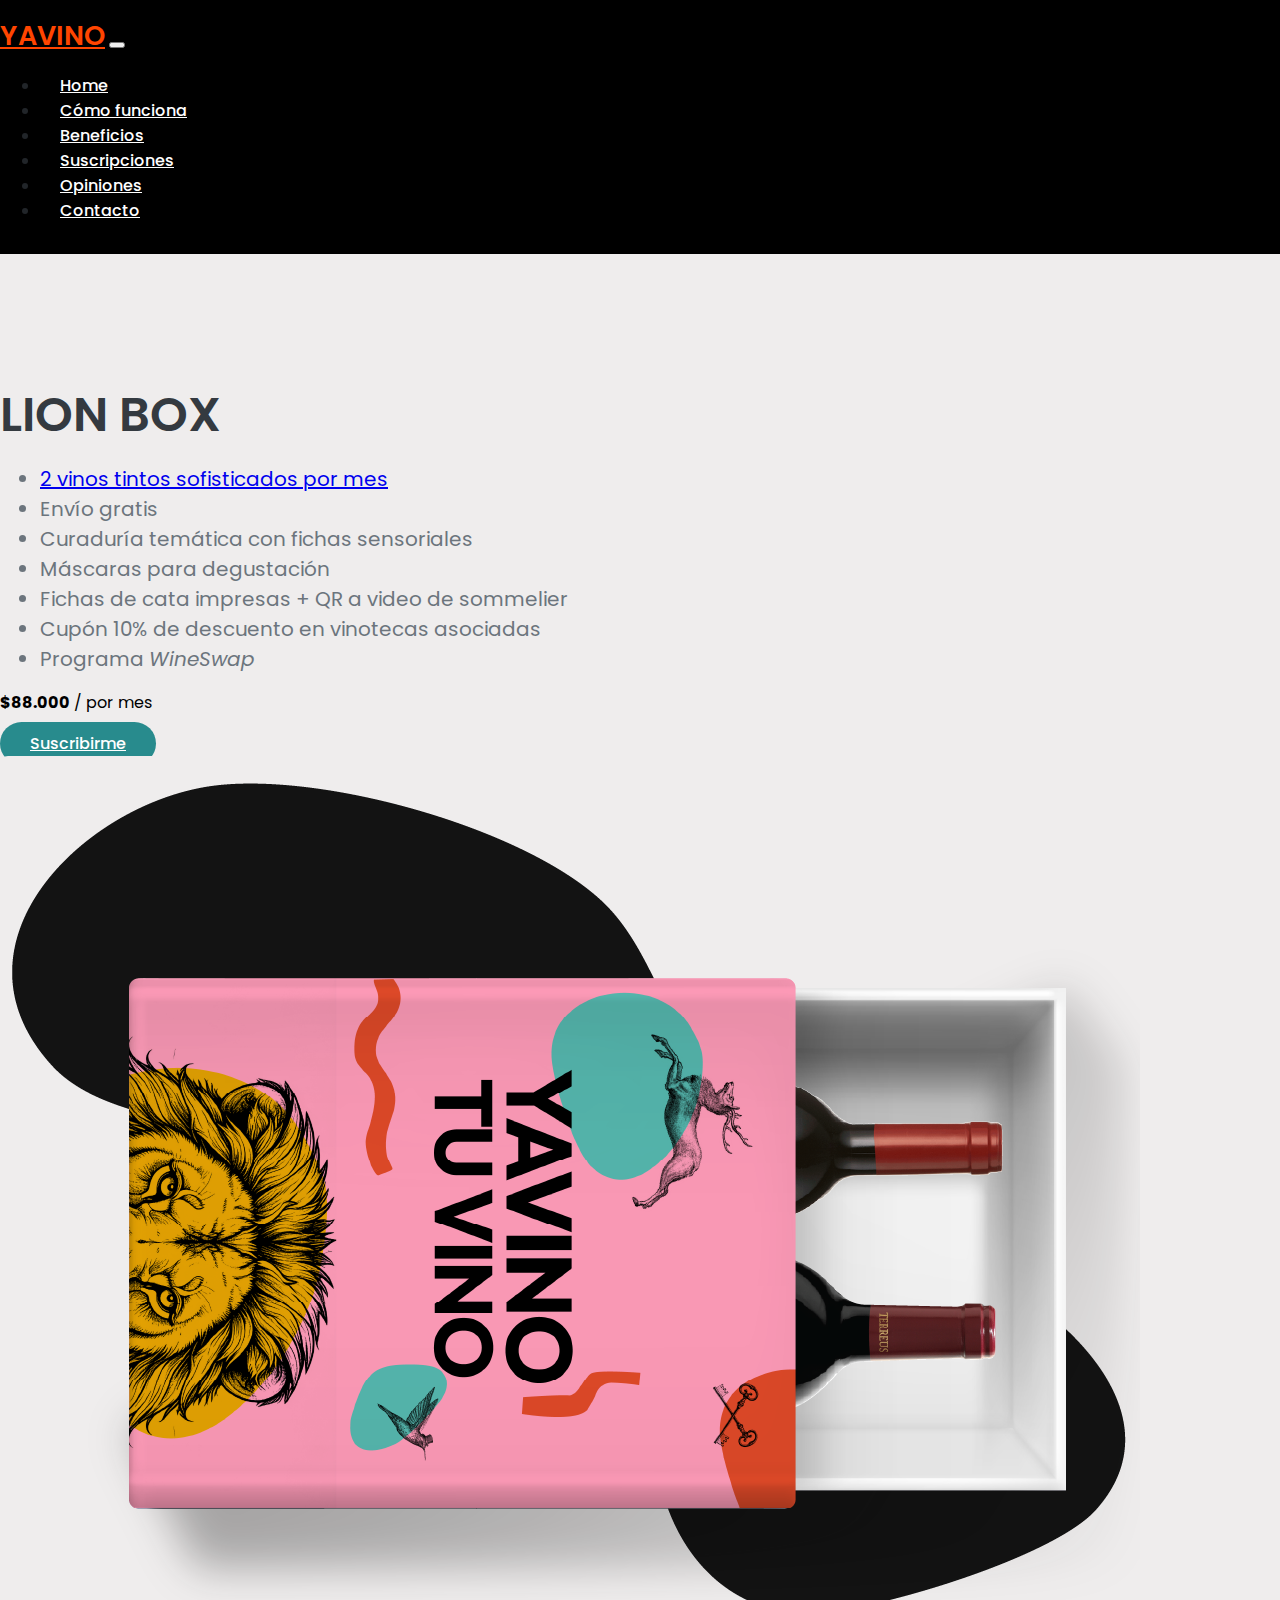
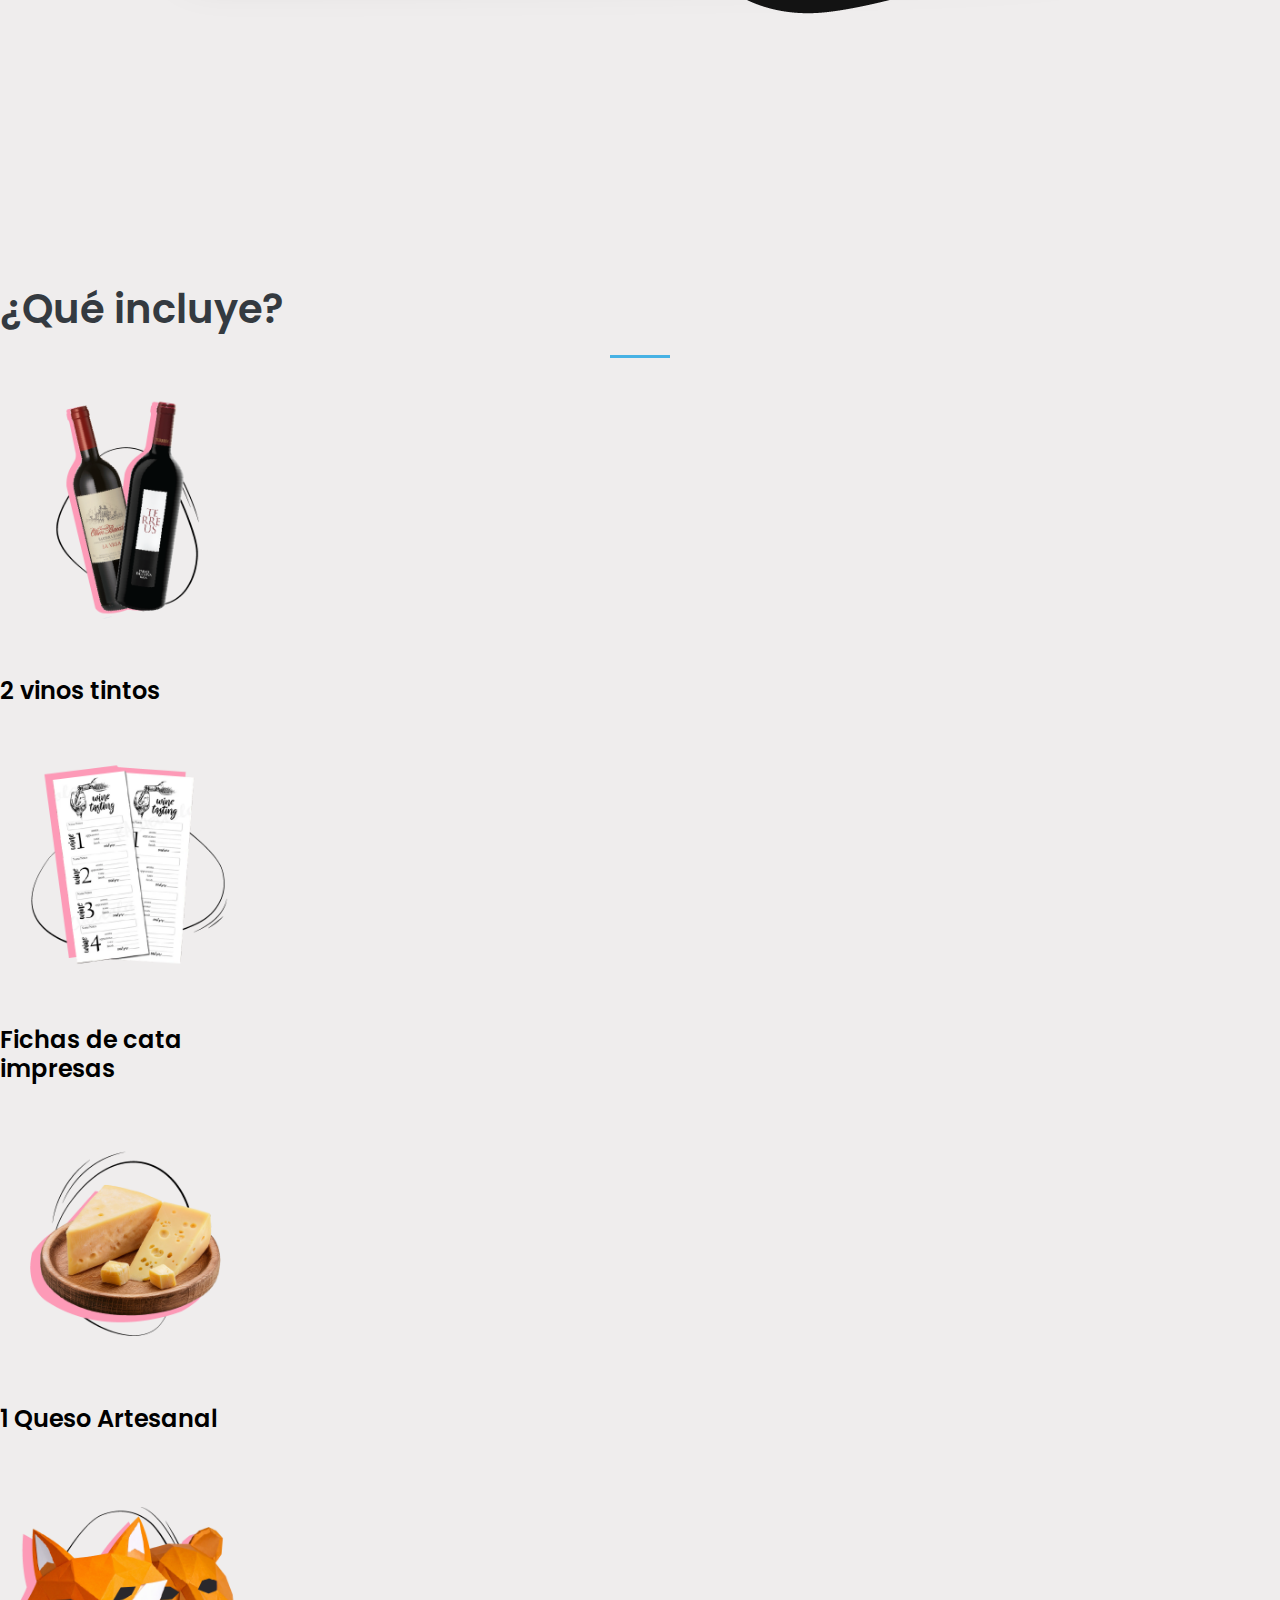
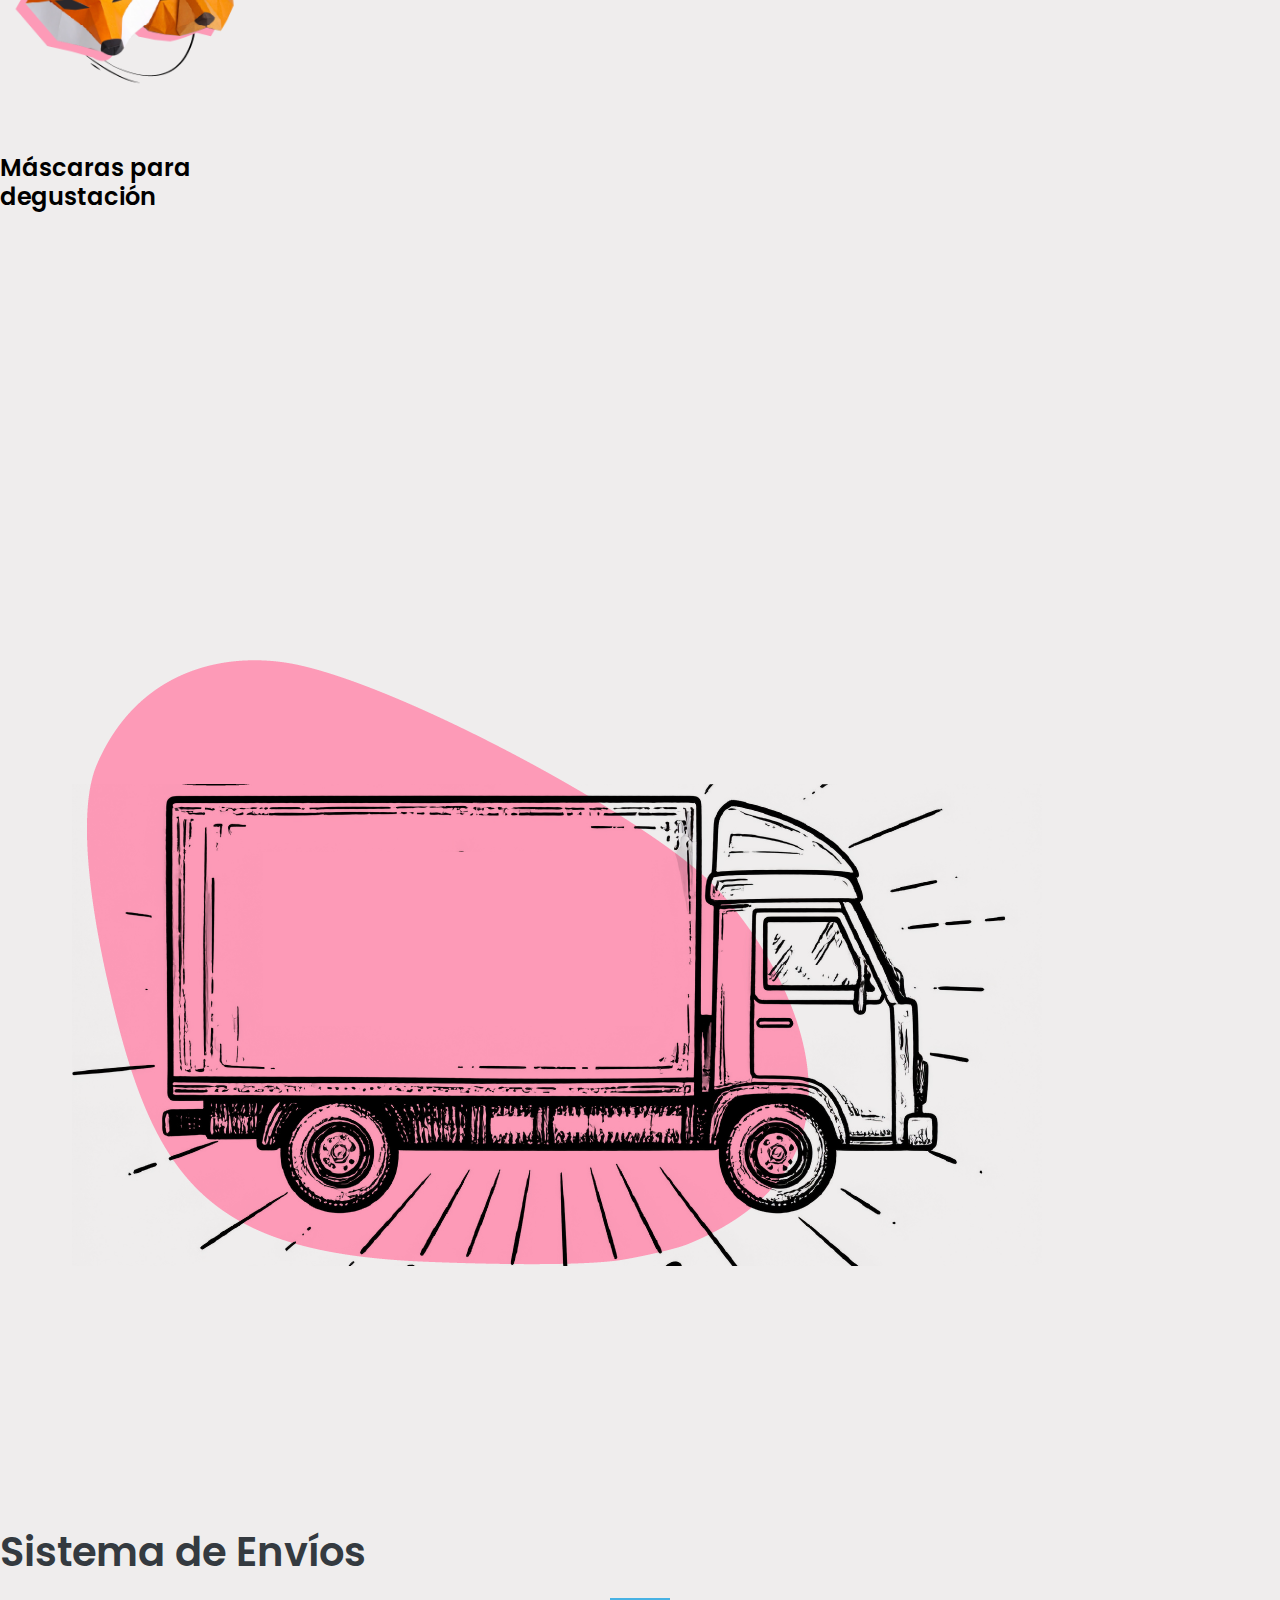
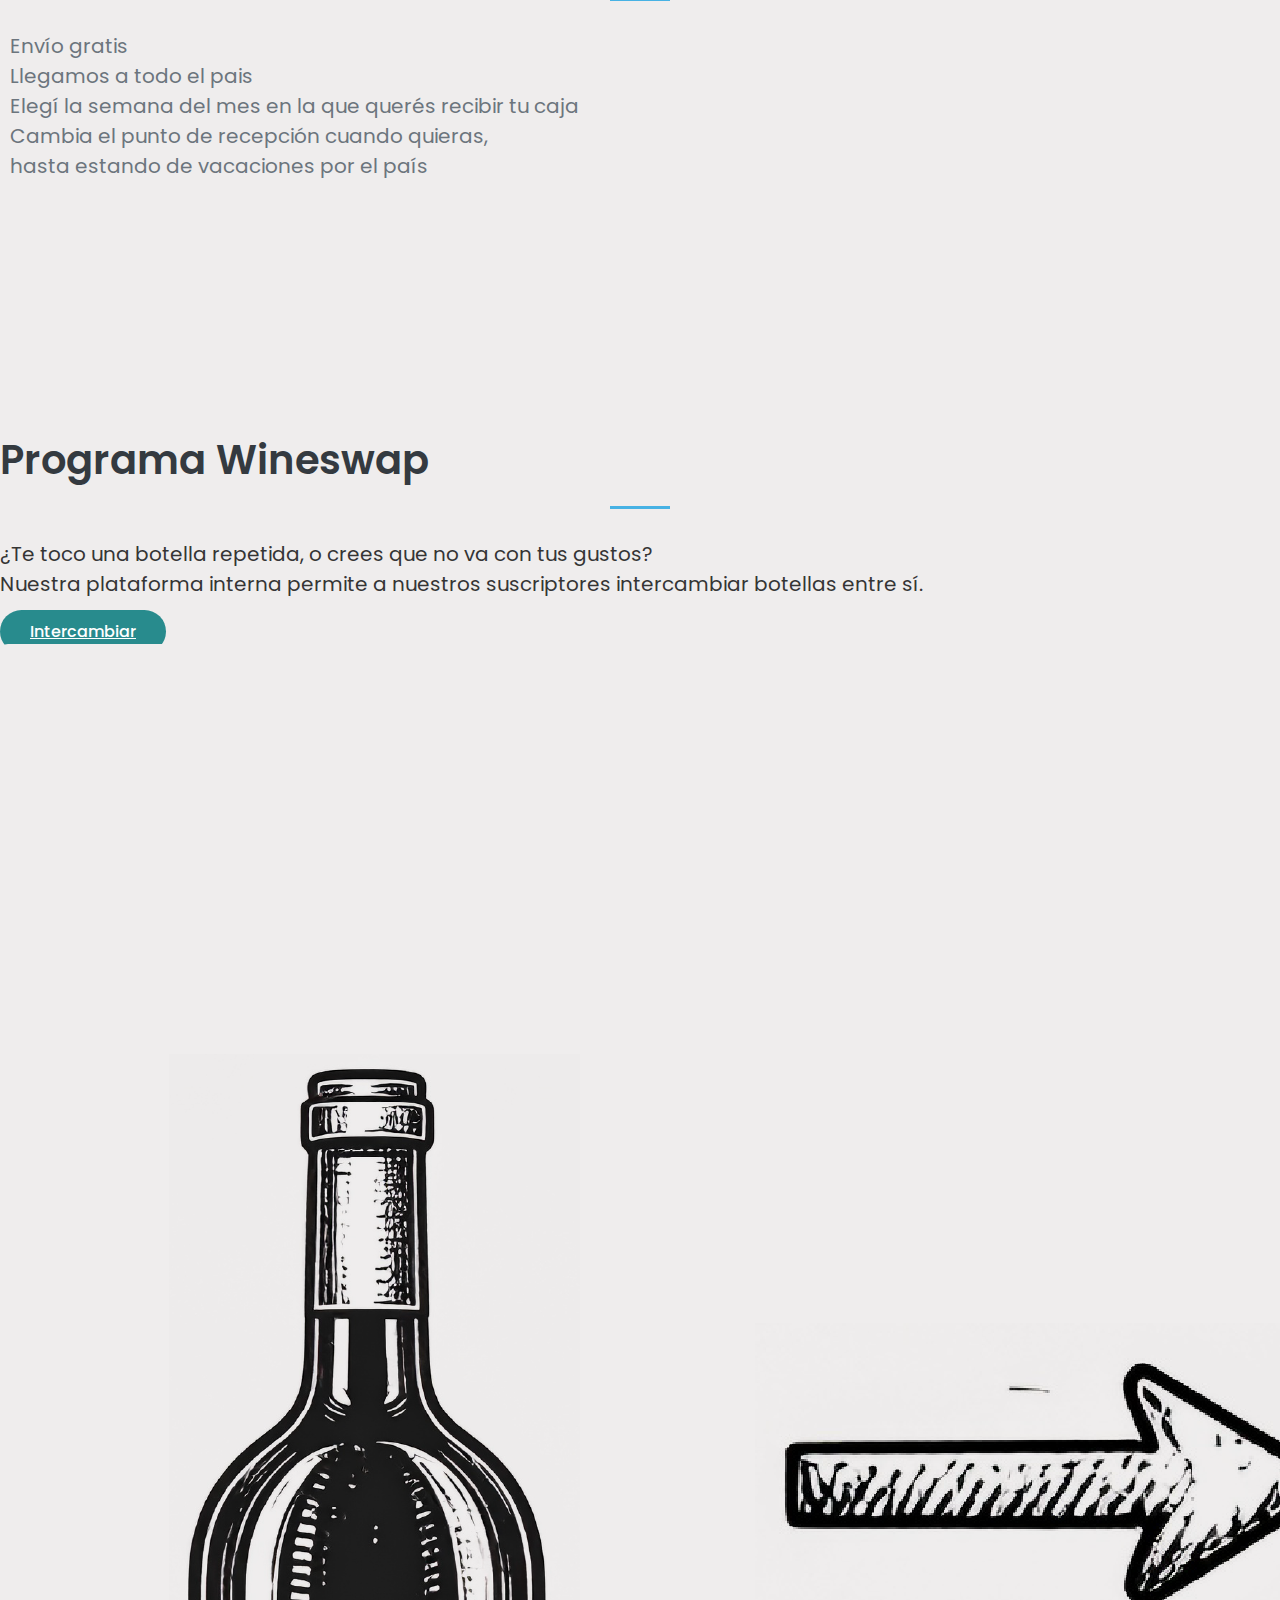
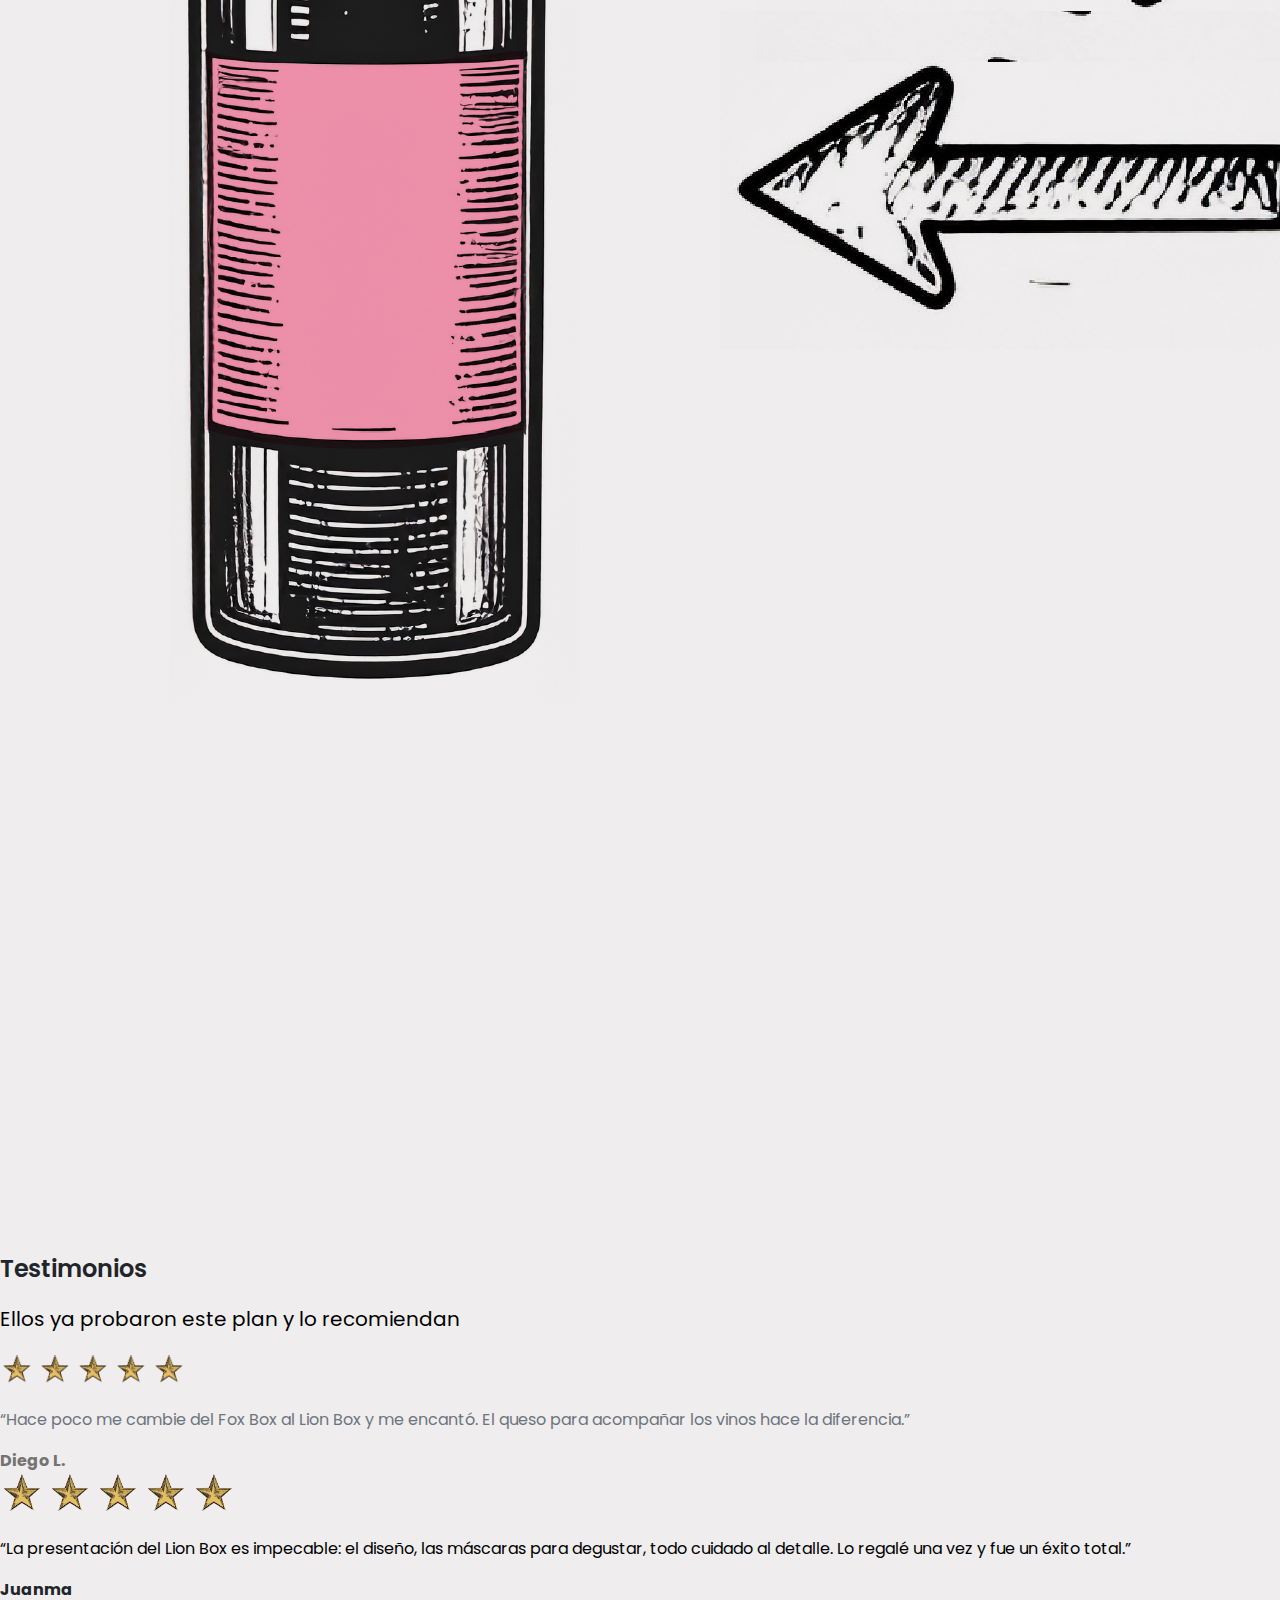
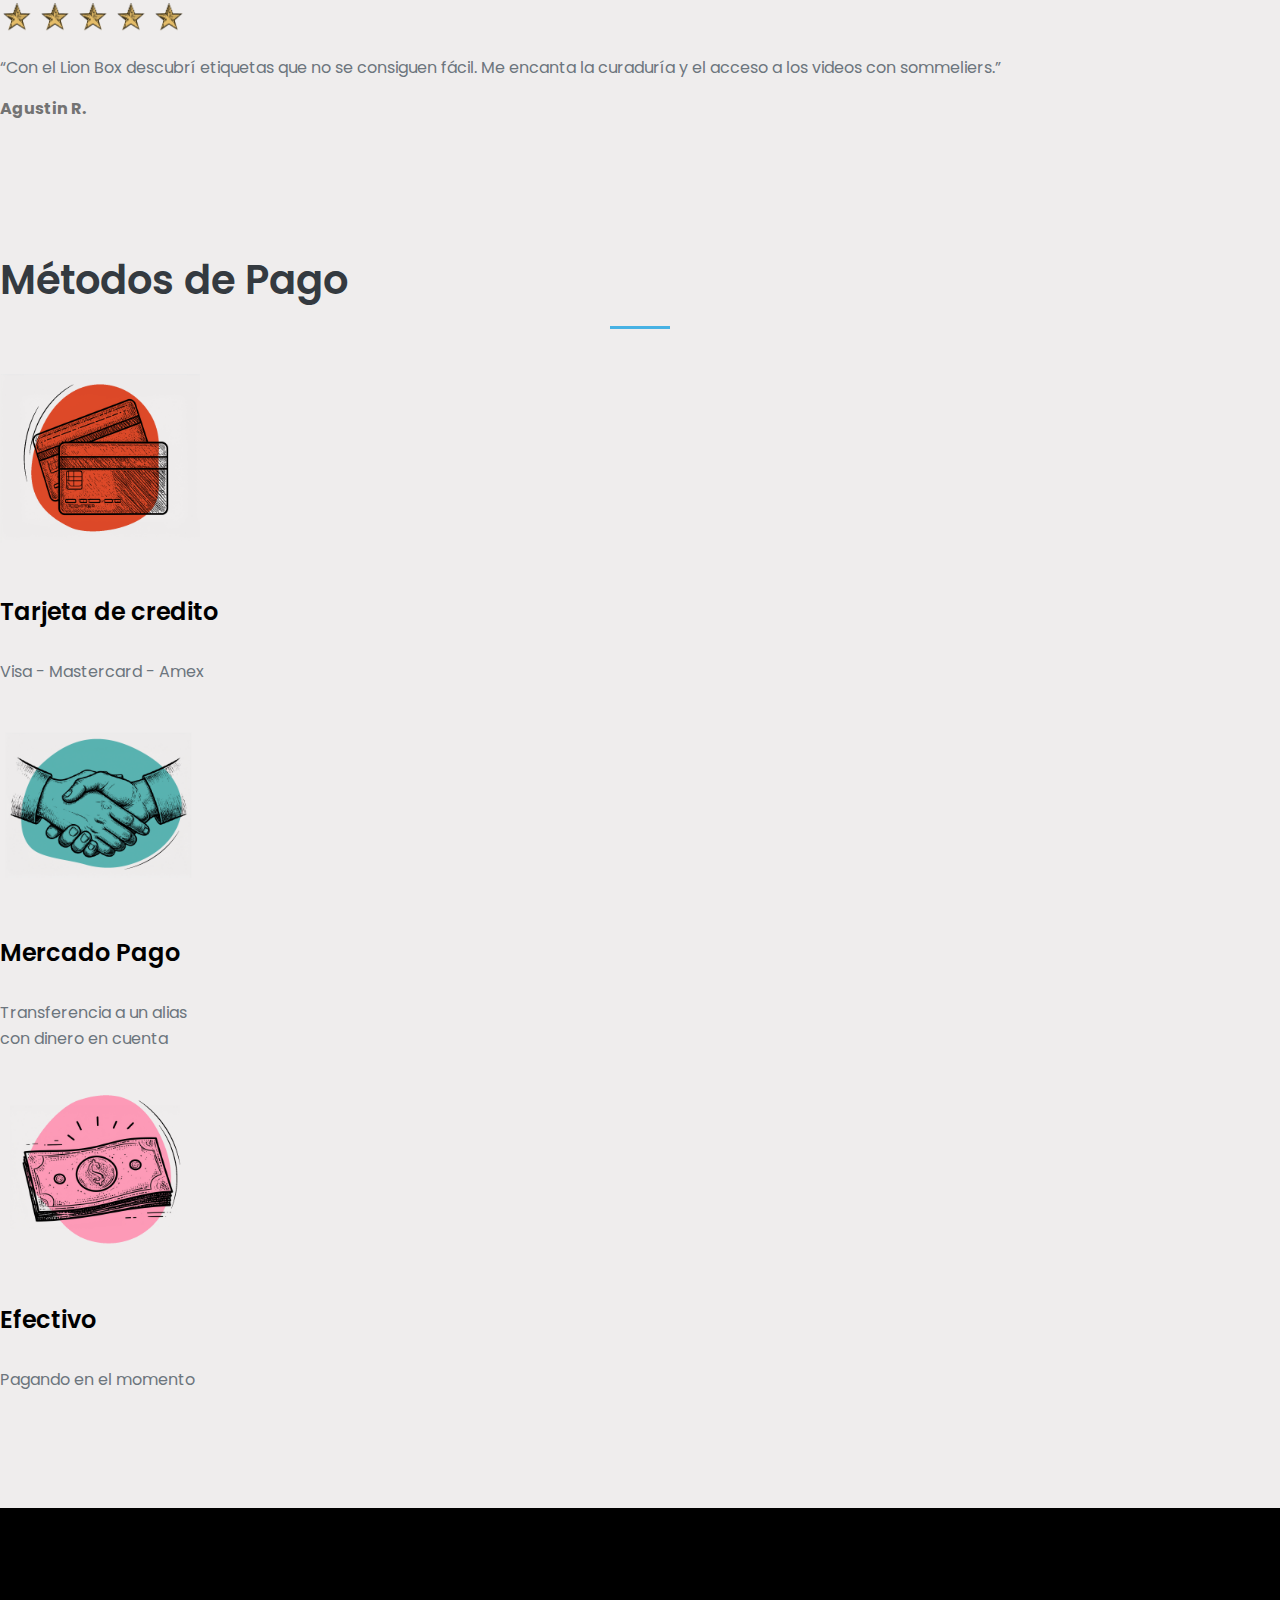
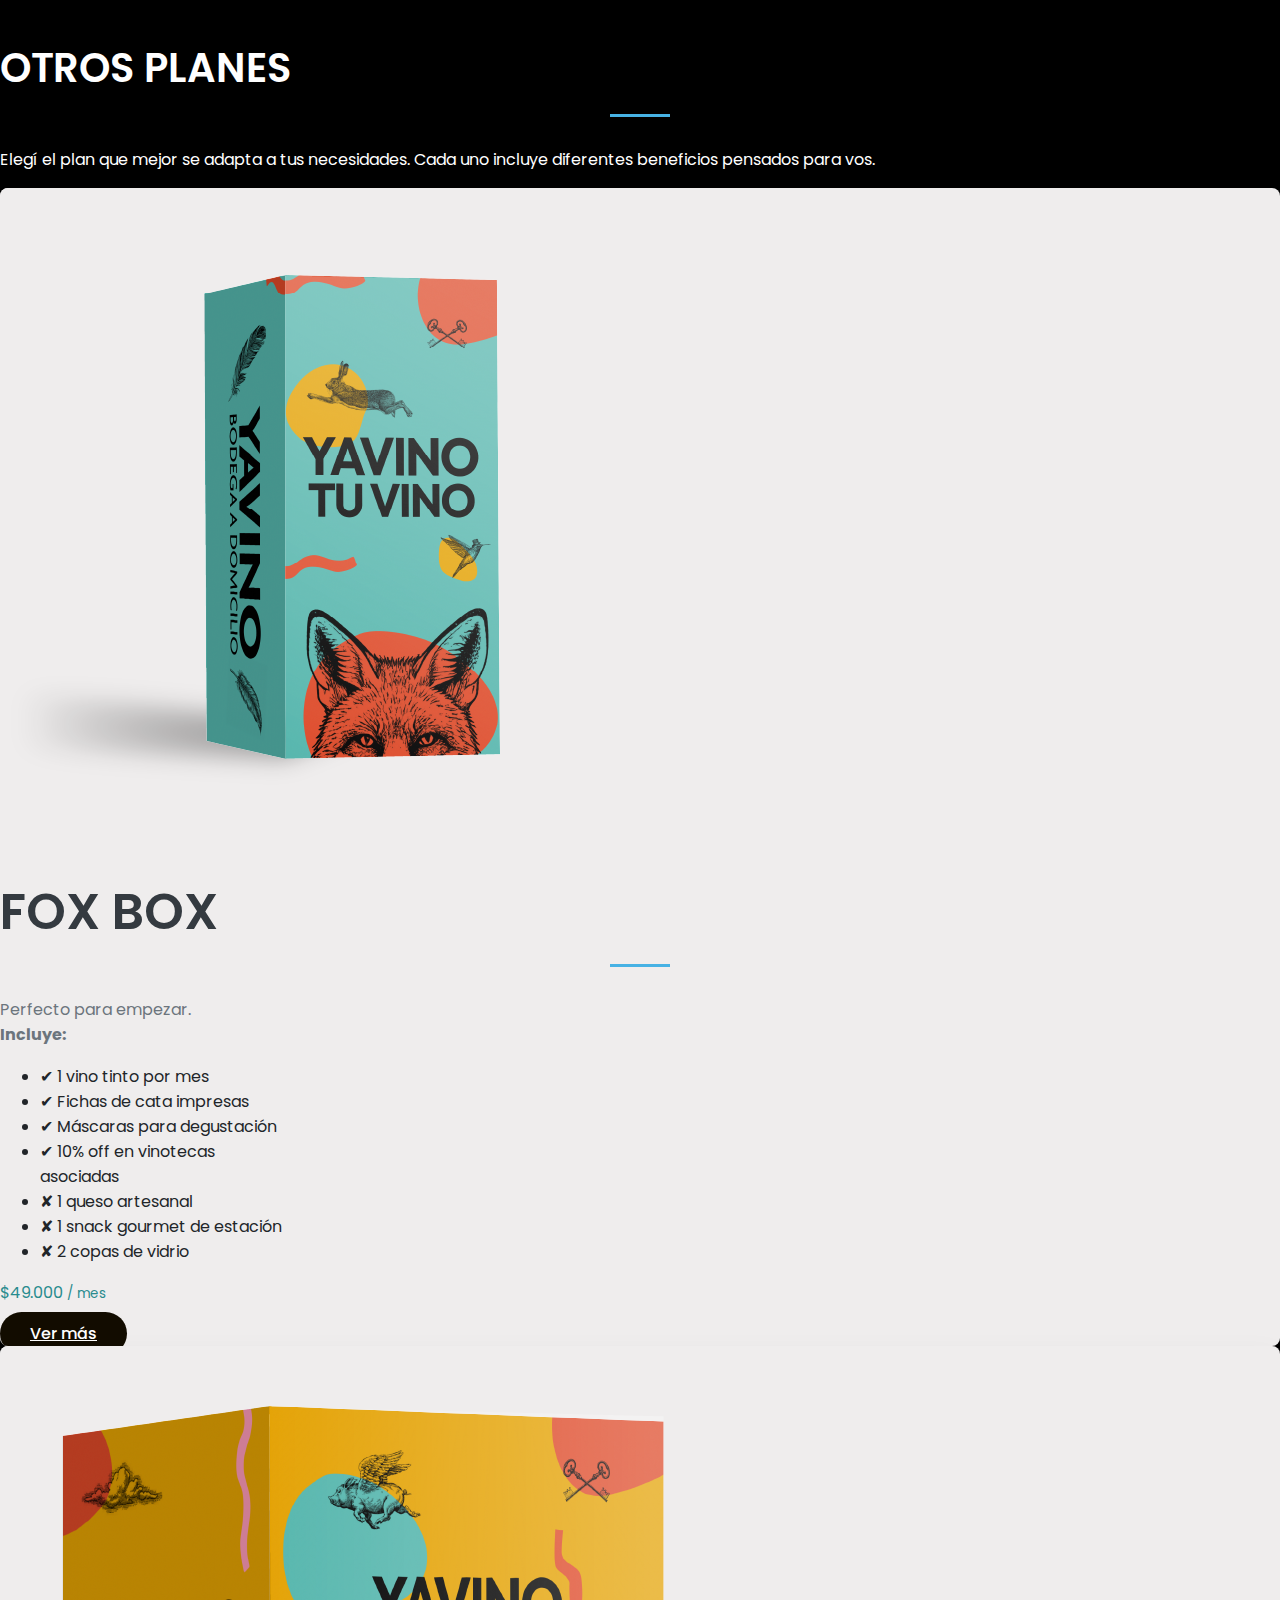
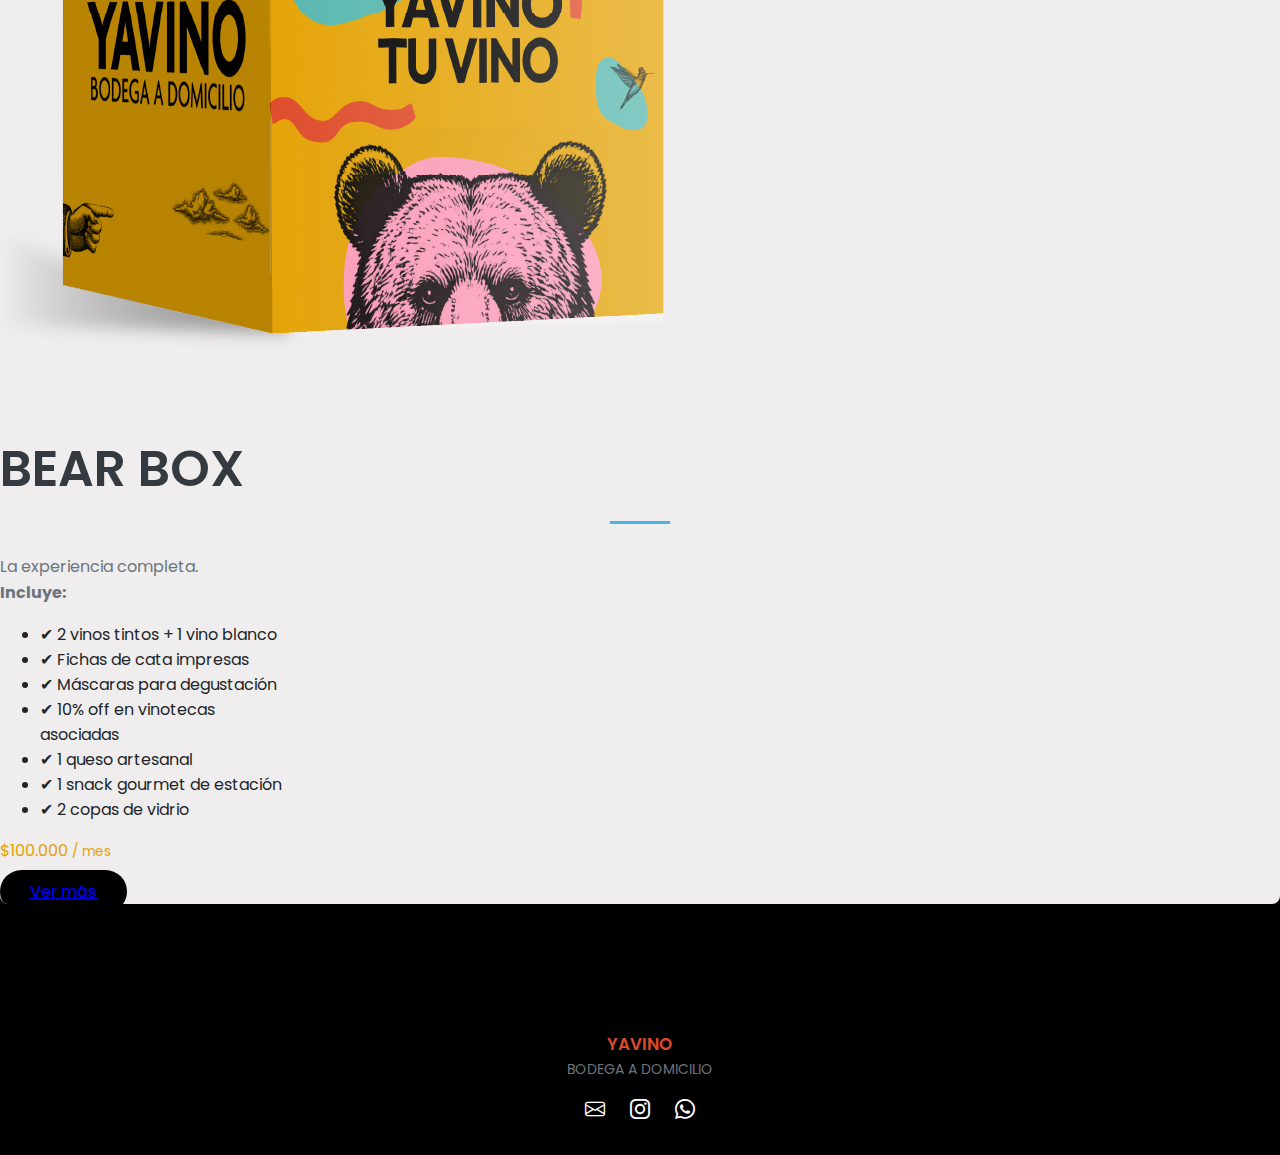
<file: paginadetalle.html>
<!DOCTYPE html>
<html lang="es">
<head>
    <!-- Configuración básica del documento -->
    <meta charset="UTF-8">
    <meta name="viewport" content="width=device-width, initial-scale=1.0">
    <title>YAVINO</title>

    <!-- Tipografía desde Google Fonts -->
    <link href="https://fonts.googleapis.com/css2?family=Poppins:wght@400;600&display=swap" rel="stylesheet">

    <!-- Framework CSS de Bootstrap -->
    <link href="https://cdn.jsdelivr.net/npm/bootstrap@5.3.7/dist/css/bootstrap.min.css" rel="stylesheet" integrity="sha384-LN+7fdVzj6u52u30Kp6M/trliBMCMKTyK833zpbD+pXdCLuTusPj697FH4R/5mcr" crossorigin="anonymous">

    <!-- Bootstrap Icons -->
    <link rel="stylesheet" href="https://cdn.jsdelivr.net/npm/bootstrap-icons@1.11.3/font/bootstrap-icons.css">

    <!-- Estilos personalizados -->
    <link rel="stylesheet" href="styles.css">
</head>
<body>

<!-- NAVBAR: Menú de navegación fijo superior -->
<nav class="navbar navbar-expand-lg fixed-top">
  <div class="container">
    <!-- Logo o nombre del sitio -->
    <a class="navbar-brand" href="#">YAVINO</a>
    <!-- Botón para mostrar menú en mobile -->
    <button class="navbar-toggler" type="button" data-bs-toggle="collapse" data-bs-target="#navbarNav">
      <span class="navbar-toggler-icon"></span>
    </button>
    <!-- Ítems del menú -->
    <div class="collapse navbar-collapse justify-content-end" id="navbarNav">
      <ul class="navbar-nav">
        <li class="nav-item"><a href="index.html"  class="nav-link" href="#">Home</a></li>
        <li class="nav-item"><a class="nav-link" href="#">Cómo funciona</a></li>
        <li class="nav-item"><a class="nav-link" href="#">Beneficios</a></li>
        <li class="nav-item"><a class="nav-link" href="#">Suscripciones</a></li>
        <li class="nav-item"><a class="nav-link" href="#">Opiniones</a></li>
        <li class="nav-item"><a class="nav-link" href="#">Contacto</a></li>
      </ul>
    </div>
  </div>
</nav>
<!-- /NAVBAR -->


<!-- HERO PAGINA DETALLE -->
<section class="row hero-detalle d-flex align-items-center justify-content-between">
  <div class="col-lg-6 align-items-center">
    <!-- Texto principal -->
   <div class="fox-box-text">
      <h1>LION BOX</h1>
      <ul style=>
        <li class="lead-custom"><a href="#">2 vinos tintos sofisticados por mes</a></li>
        <li class="lead-custom"> Envío gratis</li>
        <li class="lead-custom"> Curaduría temática con fichas sensoriales</li>
        <li class="lead-custom"> Máscaras para degustación</li>
        <li class="lead-custom"> Fichas de cata impresas + QR a video de sommelier</li>
        <li class="lead-custom"> Cupón 10% de descuento en vinotecas asociadas</li>
        <li class="lead-custom"> Programa <em>WineSwap</em></li>
      </ul>
      <p class="precio" style="color: black;"><strong>$88.000</strong> / por mes</p>
    </div>
      <div class="fox-box-text">
        <a href="Pagina Principal.html" class="btn btn-dark" style="background-color:#288b8d; color: #ffffff;">Suscribirme</a>
      </div>
    </div>
    <!-- Imagen destacada -->
    <div class="col-lg-6 text-center">
      <img src="imagenes/herodetalle.png" class="img-fluid img-rounded img-hero-detalle" alt="Imagen Hero">
    </div>
  </div>
</section>
<!-- /HERO -->





<!-- QUE INCLUYE? -->
<section class="que-incluye container text-center">
  <h2 class="h2-custom">¿Qué incluye?</h2>
  <div class="row">
    <!-- Tres columnas informativas -->
    <div class="col-md-3">
      <img src="imagenes/icono botellas.png" class="img-fluid img-rounded" alt="Imagen Hero" style="width: 250px; height: 250px;">
      <h4 class="h4-custom" style="color: black;">2 vinos tintos</h4>
    </div>
    <div class="col-md-3">
      <img src="imagenes/icono cartas.png" class="img-fluid img-rounded" alt="Imagen Hero" style="width: 250px; height: 250px;">
      <h4 class="h4-custom" style="color: black;" >Fichas de cata <br> impresas</h4>
    </div>
    <div class="col-md-3">
     <img src="imagenes/icono queso.png" class="img-fluid img-rounded" alt="Imagen Hero" style="width: 250px; height: 250px;">
      <h4 class="h4-custom" style="color: black;" >1 Queso Artesanal</h4>
    </div>
     <div class="col-md-3">
     <img src="imagenes/icono mascaras.png" class="img-fluid img-rounded" alt="Imagen Hero" style="width: 250px; height: 250px;">
      <h4 class="h4-custom" style="color: black;" >Máscaras para <br> degustación</h4>
    </div>
  </div>
</section>
<!-- /ABOUT -->






<!-- ENVIOS -->
<section class="envios">
  <div class="row align-items-center">
    <!-- Columna de imagen -->
    <div class="col-lg-6 text-center mb-4 mb-lg-0">
      <img src="imagenes/icono envios.png" class="envios-img img-fluid img-rounded" alt="Imagen ilustrativa">
    </div>
    <!-- Columna de texto -->
    <div class="col-lg-6">
      <h2 class="h2-custom">Sistema de Envíos</h2>
      <ul class="lead-custom" style="padding-left: 10px;">
        <li>Envío gratis</li>
        <li>Llegamos a todo el pais</li>
        <li>Elegí la semana del mes en la que querés recibir tu caja</li>
        <li>Cambia el punto de recepción cuando quieras, <br> hasta estando de vacaciones por el país</li>
      </ul>
    </div>
  </div>
</section>





<!-- WINESWAP -->
<section class="wine-detalle container-fluid">
  <div class="row align-items-center">
    <!-- Columna de texto -->
    <div class="col-lg-6">
      <h2 class="h2-custom">Programa Wineswap</h2>
      <p class="lead-custom" style="color:rgb(53, 53, 53);">¿Te toco una botella repetida, o crees que no va con tus gustos? <br> Nuestra plataforma interna permite a nuestros suscriptores intercambiar botellas entre sí. </p>
     <a href="paginadetalle.html" class="btn btn-dark" style="background-color:#288b8d; color: #ffffff;">Intercambiar</a>
    </div>
    <!-- Columna de imagen -->
    <div class="wine-img col-lg-6 text-center mt-4 mt-lg-0">
      <img src="imagenes/wineswap.png" class="img-fluid img-rounded" alt="Imagen ilustrativa">
  </div>
   
</section>








<!-- TESTIMONIOS DETALLE -->
<div class="testimonios-section-detalle">
  <h2>Testimonios</h2>
  <p class="lead-custom" style="color: black;">Ellos ya probaron este plan y lo recomiendan</p>

  <div class="testimonios-container-detalle">
    <div class="tarjeta-detalle">
      <div class="estrellas">
        <img src="imagenes/estrella.png" alt="star" style="width: 30px; height: 30px;">
        <img src="imagenes/estrella.png" alt="star" style="width: 30px; height: 30px;">
        <img src="imagenes/estrella.png" alt="star" style="width: 30px; height: 30px;">
        <img src="imagenes/estrella.png" alt="star" style="width: 30px; height: 30px;">
        <img src="imagenes/estrella.png" alt="star" style="width: 30px; height: 30px;">
      </div>
      <p>“Hace poco me cambie del Fox Box al Lion Box y me encantó. El queso para acompañar los vinos hace la diferencia.”</p>
      <strong style="color: #737373;">Diego L.</strong>
    </div>

    <div class="tarjeta-principal-detalle">
      <div class="estrellas">
        <img src="imagenes/estrella.png" alt="star" style="width: 40px; height: 40px;">
        <img src="imagenes/estrella.png" alt="star" style="width: 40px; height: 40px;">
        <img src="imagenes/estrella.png" alt="star" style="width: 40px; height: 40px;">
        <img src="imagenes/estrella.png" alt="star" style="width: 40px; height: 40px;">
        <img src="imagenes/estrella.png" alt="star" style="width: 40px; height: 40px;">
      </div>
      <p style="color: #000000;">“La presentación del Lion Box es impecable: el diseño, las máscaras para degustar, todo cuidado al detalle. Lo regalé una vez y fue un éxito total.”</p>
      <strong>Juanma</strong>
    </div>

    <div class="tarjeta-detalle">
      <div class="estrellas">
        <img src="imagenes/estrella.png" alt="star" style="width: 30px; height: 30px;">
        <img src="imagenes/estrella.png" alt="star" style="width: 30px; height: 30px;">
        <img src="imagenes/estrella.png" alt="star" style="width: 30px; height: 30px;">
        <img src="imagenes/estrella.png" alt="star" style="width: 30px; height: 30px;">
        <img src="imagenes/estrella.png" alt="star" style="width: 30px; height: 30px;">
      </div>
      <p >“Con el Lion Box descubrí etiquetas que no se consiguen fácil. Me encanta la curaduría y el acceso a los videos con sommeliers.”</p>
      <strong style="color: #737373;">Agustin R.</strong>
    </div>

    
  </div>
</div>





<!-- METODOS DE PAGO -->
<section class="metodos-pago container text-center">
  <h2 class="h2-custom">Métodos de Pago</h2>
  <div class="row">
    <!-- Tres columnas informativas -->
    <div class="col-md-4">
      <img src="imagenes/img credito.png" class="img-fluid img-rounded" alt="Imagen Hero" style="width: 200px; height: 200px;">
      <h4 class="h4-custom" style="color: black;">Tarjeta de credito</h4>
      <p class="p-custom">Visa - Mastercard - Amex</p>
    </div>
    <div class="col-md-4">
      <img src="imagenes/icono mp.png" class="img-fluid img-rounded" alt="Imagen Hero" style="width: 200px; height: 200px;">
      <h4 class="h4-custom" style="color: black;">Mercado Pago</h4>
      <p class="p-custom">Transferencia a un alias <br> con dinero en cuenta</p>
    </div>
    <div class="col-md-4">
     <img src="imagenes/img efectivo.png" class="img-fluid img-rounded" alt="Imagen Hero" style="width: 200px; height: 200px;">
      <h4 class="h4-custom" style="color: black;">Efectivo</h4>
      <p class="p-custom">Pagando en el momento</p>
    </div>
  </div>
</section>
<!-- /ABOUT -->





<!-- PLANES DE SUSCRIPCIÓN -->
<section class="planes-detalle container-fluid text-center" style="background-color: #000000;">
  <h2 class="h2-custom" style="color: white;">OTROS PLANES</h2>
  <p class="p-custom" style="color: white;">Elegí el plan que mejor se adapta a tus necesidades. Cada uno incluye diferentes beneficios pensados para vos.</p>
  
  <div class="row mt-5">
    
    <!-- Card: Plan Básico -->
    <div class="col-md-6 mb-4">
      <div class="card p-4 h-100" style="background-color:#efeded;">
        
      <img src="imagenes/caja1.png" alt="Plan Básico" style="padding-top: 0px; padding-bottom: 0px;">

       <h2 class="h2-custom" style="font-size: 50px; padding-bottom: 0px;">FOX BOX</h2>

        <!-- Descripción -->
        <p class="p-custom">Perfecto para empezar.<br><strong>Incluye:</strong></p>
        
        <!-- Lista de beneficios -->
        <ul class="list-unstyled text-start mx-auto" style="max-width: 250px;">
          <li>✔ 1 vino tinto por mes</li>
          <li>✔ Fichas de cata impresas</li>
          <li>✔ Máscaras para degustación</li>
          <li>✔ 10% off en vinotecas asociadas</li>
          <li class="tachado">✘ 1 queso artesanal</li>
          <li class="tachado">✘ 1 snack gourmet de estación</li>
          <li class="tachado">✘ 2 copas de vidrio</li>
        </ul>

        <!-- Título y precio -->
        <p class="precios" style="color:#288b8d ;">$49.000 <small>/ mes</small></p>

        <!-- Botón CTA -->
       <a href="paginadetalle.html" class="btn btn-dark" style="background-color: #120c00; color: #ffffff;">Ver más</a>
      </div>
    </div>

    

    <!-- Card: Plan Full -->
    <div class="col-md-6 mb-4">
      <div class="card p-4 h-100" style="background-color:#efeded;">
        
 <!-- Imagen ilustrativa -->
        <img src="imagenes/caja3.png" style="padding-top: 0px; padding-bottom: 0px;" alt="Plan Full">

        <h2 class="h2-custom" style="font-size: 50px; padding-bottom: 0px;">BEAR BOX</h2>


        <!-- Descripción -->
        <p class="p-custom">La experiencia completa.<br><strong>Incluye:</strong></p>
        
        <!-- Lista de beneficios -->
        <ul class="list-unstyled text-start mx-auto" style="max-width: 250px;">
          <li>✔ 2 vinos tintos + 1 vino blanco</li>
          <li>✔ Fichas de cata impresas</li>
          <li>✔ Máscaras para degustación</li>
          <li>✔ 10% off en vinotecas asociadas</li>
          <li>✔ 1 queso artesanal</li>
          <li>✔ 1 snack gourmet de estación</li>
          <li>✔ 2 copas de vidrio</li>
        </ul>

        <!-- Título y precio -->
        <p class="precios" style="color:#e4a203 ;">$100.000 <small>/ mes</small></p>

        <!-- Botón CTA -->
       <a href="paginadetalle.html" class="btn btn-dark" style="background-color: #000000;">Ver más</a>
      </div>
    </div>

  </div>
</section>
<!-- /PLANES DE SUSCRIPCIÓN -->







<!-- FOOTER -->
<footer class="faq-footer">
  <h3>YAVINO</h3>
  <p>BODEGA A DOMICILIO</p>
  <div class="social-icons">
    <a xmlns="http://www.w3.org/2000/svg" width="16" height="16" fill="currentColor" class="bi bi-envelope" viewBox="0 0 16 16">
  <path d="M0 4a2 2 0 0 1 2-2h12a2 2 0 0 1 2 2v8a2 2 0 0 1-2 2H2a2 2 0 0 1-2-2zm2-1a1 1 0 0 0-1 1v.217l7 4.2 7-4.2V4a1 1 0 0 0-1-1zm13 2.383-4.708 2.825L15 11.105zm-.034 6.876-5.64-3.471L8 9.583l-1.326-.795-5.64 3.47A1 1 0 0 0 2 13h12a1 1 0 0 0 .966-.741M1 11.105l4.708-2.897L1 5.383z"/>
    </a>
<a xmlns="http://www.w3.org/2000/svg" width="16" height="16" fill="currentColor" class="bi bi-instagram" viewBox="0 0 16 16">
  <path d="M8 0C5.829 0 5.556.01 4.703.048 3.85.088 3.269.222 2.76.42a3.9 3.9 0 0 0-1.417.923A3.9 3.9 0 0 0 .42 2.76C.222 3.268.087 3.85.048 4.7.01 5.555 0 5.827 0 8.001c0 2.172.01 2.444.048 3.297.04.852.174 1.433.372 1.942.205.526.478.972.923 1.417.444.445.89.719 1.416.923.51.198 1.09.333 1.942.372C5.555 15.99 5.827 16 8 16s2.444-.01 3.298-.048c.851-.04 1.434-.174 1.943-.372a3.9 3.9 0 0 0 1.416-.923c.445-.445.718-.891.923-1.417.197-.509.332-1.09.372-1.942C15.99 10.445 16 10.173 16 8s-.01-2.445-.048-3.299c-.04-.851-.175-1.433-.372-1.941a3.9 3.9 0 0 0-.923-1.417A3.9 3.9 0 0 0 13.24.42c-.51-.198-1.092-.333-1.943-.372C10.443.01 10.172 0 7.998 0zm-.717 1.442h.718c2.136 0 2.389.007 3.232.046.78.035 1.204.166 1.486.275.373.145.64.319.92.599s.453.546.598.92c.11.281.24.705.275 1.485.039.843.047 1.096.047 3.231s-.008 2.389-.047 3.232c-.035.78-.166 1.203-.275 1.485a2.5 2.5 0 0 1-.599.919c-.28.28-.546.453-.92.598-.28.11-.704.24-1.485.276-.843.038-1.096.047-3.232.047s-2.39-.009-3.233-.047c-.78-.036-1.203-.166-1.485-.276a2.5 2.5 0 0 1-.92-.598 2.5 2.5 0 0 1-.6-.92c-.109-.281-.24-.705-.275-1.485-.038-.843-.046-1.096-.046-3.233s.008-2.388.046-3.231c.036-.78.166-1.204.276-1.486.145-.373.319-.64.599-.92s.546-.453.92-.598c.282-.11.705-.24 1.485-.276.738-.034 1.024-.044 2.515-.045zm4.988 1.328a.96.96 0 1 0 0 1.92.96.96 0 0 0 0-1.92m-4.27 1.122a4.109 4.109 0 1 0 0 8.217 4.109 4.109 0 0 0 0-8.217m0 1.441a2.667 2.667 0 1 1 0 5.334 2.667 2.667 0 0 1 0-5.334"/>
</a>   
 <a xmlns="http://www.w3.org/2000/svg" width="16" height="16" fill="currentColor" class="bi bi-whatsapp" viewBox="0 0 16 16">
  <path d="M13.601 2.326A7.85 7.85 0 0 0 7.994 0C3.627 0 .068 3.558.064 7.926c0 1.399.366 2.76 1.057 3.965L0 16l4.204-1.102a7.9 7.9 0 0 0 3.79.965h.004c4.368 0 7.926-3.558 7.93-7.93A7.9 7.9 0 0 0 13.6 2.326zM7.994 14.521a6.6 6.6 0 0 1-3.356-.92l-.24-.144-2.494.654.666-2.433-.156-.251a6.56 6.56 0 0 1-1.007-3.505c0-3.626 2.957-6.584 6.591-6.584a6.56 6.56 0 0 1 4.66 1.931 6.56 6.56 0 0 1 1.928 4.66c-.004 3.639-2.961 6.592-6.592 6.592m3.615-4.934c-.197-.099-1.17-.578-1.353-.646-.182-.065-.315-.099-.445.099-.133.197-.513.646-.627.775-.114.133-.232.148-.43.05-.197-.1-.836-.308-1.592-.985-.59-.525-.985-1.175-1.103-1.372-.114-.198-.011-.304.088-.403.087-.088.197-.232.296-.346.1-.114.133-.198.198-.33.065-.134.034-.248-.015-.347-.05-.099-.445-1.076-.612-1.47-.16-.389-.323-.335-.445-.34-.114-.007-.247-.007-.38-.007a.73.73 0 0 0-.529.247c-.182.198-.691.677-.691 1.654s.71 1.916.81 2.049c.098.133 1.394 2.132 3.383 2.992.47.205.84.326 1.129.418.475.152.904.129 1.246.08.38-.058 1.171-.48 1.338-.943.164-.464.164-.86.114-.943-.049-.084-.182-.133-.38-.232"/>
 </a>
  </div>
</footer>
</file>
<file: styles.css>
/* 1. VARIABLES DE DISEÑO */
:root {
  --primary-color: #47b2e4;
  --secondary-color: #6c757d;
  --light-color: #f8f9fa;
  --dark-color: #343a40;
  --font-family-base: 'Poppins', sans-serif;
}

/* 2. ESTILOS GENERALES */
body {
  font-family: var(--font-family-base);
  color: #212529;
  background-color: #efeded;
  margin: 0;
  padding: 0;
  scroll-behavior: smooth;
}

/* 3. NAVBAR */
.navbar {
  background-color: black;
  transition: background-color 0.3s, box-shadow 0.3s;
  padding: 15px 0;
}

.navbar.scrolled {
  background-color: #fff;
  box-shadow: 0px 4px 20px rgba(0, 0, 0, 0.05);
}

.navbar-brand {
  font-weight: 600;
  font-size: 1.7rem;
  color: orangered;
}

.nav-link {
  color: white;
  font-weight: 500;
  margin-left: 20px;
  transition: color 0.3s;
}

.nav-link:hover {
  color: var(--primary-color);
}

/* 4. HERO */
.row.p-5 {
  min-height: 90vh;
  display: flex;
  align-items: center;
  padding-top: 100px;
}

h1, h2, h3, h4, h5 {
  font-weight: 600;
  line-height: 1.2;
}

h1 {
  font-size: 3rem;
  margin-bottom: 20px;
  color: var(--dark-color);
  font-family: 'Poppins', sans-serif;
}

p {
  font-size: 1rem;
  color: #6c757d;
}

/* Botones */
.btn {
  border-radius: 50px;
  padding: 10px 30px;
  font-weight: 500;
  transition: all 0.3s ease-in-out;
}

.btn-dark {
  background-color: var(--primary-color);
  border: none;
}

.btn-dark:hover {
  background-color: #369cc5;
}

.btn-outline-dark {
  border: 2px solid var(--primary-color);
  color: var(--primary-color);
}

.btn-outline-dark:hover {
  background-color: var(--primary-color);
  color: #fff;
}

/* 5. SECCIONES */
section {
  padding: 100px 0;
}

section h2 {
  font-size: 2.5rem;
  margin-bottom: 30px;
  position: relative;
}

section h2::after {
  content: "";
  display: block;
  width: 60px;
  height: 3px;
  background: var(--primary-color);
  margin: 20px auto 0;
}

/* 6. CARDS */
.card {
  border: none;
  border-radius: 8px;
  overflow: hidden;
  box-shadow: 0px 10px 30px rgba(0, 0, 0, 0.05);
  transition: transform 0.3s;
}

.card:hover {
  transform: translateY(-5px);
}

.card-title {
  font-size: 1.25rem;
  font-weight: 600;
  color: var(--dark-color);
}

.masonry__container {
  column-count: 4;
  column-gap: 1rem;
}

.masonry__item {
  width: 100%;
  display: block;
  margin-bottom: 1rem;
  border-radius: 8px;
}

.card-text {
  color: #6c757d;
}

/* 7. TESTIMONIOS */
.blockquote {
  background-color: var(--light-color);
  border-left: 4px solid var(--primary-color);
  padding: 20px;
  border-radius: 5px;
}

/* 8. FORMULARIO */
form .form-control {
  border-radius: 8px;
  border: 1px solid #ced4da;
}

form button.btn-primary {
  background-color: var(--primary-color);
  border: none;
  width: 100%;
  border-radius: 50px;
  margin-top: 20px;
}

/* 9. FOOTER */
footer {
  background-color: var(--dark-color);
  color: #ffffff;
  font-size: 0.9rem;
}

/* 10. IMÁGENES */
img.rounded-circle {
  border: 5px solid var(--light-color);
}

/* 11. GALERÍA */
.container .row img {
  transition: transform 0.3s, box-shadow 0.3s;
}

.container .row img:hover {
  transform: scale(1.05);
  box-shadow: 0px 8px 20px rgba(0, 0, 0, 0.1);
}

/* ============================== */
/* CUSTOM HELPER CLASSES */
/* ============================== */

/* ============================== */
/* CUSTOM HELPER CLASSES */
/* ============================== */

/* TITULOS */
.h1-custom {
  font-size: 3rem;
  font-weight: 700;
  line-height: 1.2;
  color: black  ;
  font-family: 'Poppins', sans-serif; 
  font-weight: bold;
}

.h2-custom {
  font-size: 2.5rem;
  font-weight: 600;
  line-height: 1.3;
  color: var(--dark-color);
}

.h3-custom {
  font-size: 2rem;
  font-weight: 600;
  line-height: 1.4;
  color: var(--dark-color);
}

.h4-custom {
  font-size: 1.5rem;
  font-weight: 600;
  color: var(--dark-color);
}

/* PÁRRAFOS Y TEXTOS */
.p-custom {
  font-size: 1rem;
  color: var(--secondary-color);
  line-height: 1.6;
}

.lead-custom {
  font-size: 1.25rem;
  font-weight: 400;
  color: var(--secondary-color);
}

/* FONDOS E IMÁGENES */
.bg-cover {
  background-size: cover;
  background-position: center;
  background-repeat: no-repeat;
}

.bg-overlay-light {
  background-color: rgba(255,255,255,0.7);
  backdrop-filter: blur(5px);
}

.bg-overlay-dark {
  background-color: rgba(0,0,0,0.5);
  backdrop-filter: blur(5px);
  color: #fff;
}

.img-rounded {
  border-radius: 8px;
  overflow: hidden;
}

/* TEXTOS ADICIONALES */
.text-uppercase-custom {
  text-transform: uppercase;
  letter-spacing: 1px;
}

.text-bold {
  font-weight: 700;
}

.text-muted-custom {
  color: #6c757d;
}

/* ESPACIADOS */
.section-spacing {
  padding-top: 100px;
  padding-bottom: 100px;
}

.section-spacing-sm {
  padding-top: 50px;
  padding-bottom: 50px;
}


/* ============================== */
/* MEDIA QUERIES */
/* ============================== */

@media (max-width: 768px) {
  h1 {
    font-size: 2.5rem;
  }
  .navbar-brand {
    font-size: 1.5rem;
  }
}

@media screen and (max-width: 992px) {
  .masonry__container {
    column-count: 3;
  }
}

@media screen and (max-width: 768px) {
  .masonry__container {
    column-count: 2;
  }
}

@media screen and (max-width: 576px) {
  .masonry__container {
    column-count: 1;
  }
}

.yv-banner {
  position: relative;
  background: url('banner-09.png') center/cover no-repeat;
  height: 500px;
  display: flex;
  align-items: center;
  justify-content: center;
  text-align: center;
}

.yv-banner__content {
  position: relative;
  color: #fff;
  max-width: 90%;
  padding: 0 1rem;
}

.yv-banner__title {
  font-size: 2rem;
  font-weight: 800;
  margin: 0;
}

.yv-banner__subtitle {
  font-size: 1rem;
  margin: 0.5rem 0 0;
}

/* Versión responsive */
@media (min-width: 768px) {
  .yv-banner {
    height: 500px;
  }
  .yv-banner__title {
    font-size: 2.5rem;
  }
  .yv-banner__subtitle {
    font-size: 1.2rem;
  }
}


.wineswap {
  background-color: #efeded;
  padding: 60px 20px;
  text-align: center;
  font-family: 'Arial', sans-serif;
}

.wineswap h2 {
  font-size: 2rem;
  font-weight: 800;
  margin-bottom: 10px;
}

.wineswap p {
  font-size: 1rem;
  max-width: 600px;
  margin: 0 auto 40px;
  line-height: 1.5;
  color: #333;
}

.wineswap-graphic {
  display: flex;
  justify-content: center;
  align-items: center;
  gap: 30px;
  flex-wrap: wrap;
}

.wineswap-graphic img {
  max-width: 100px;
  height: auto;
}


.testimonios-section {
  text-align: center;
  color: white;
  padding: 60px 20px;

  /* Fondo con imagen */
  background-image: url('fondo\ testimonios.png');
  background-size: cover;
  background-position: center;
  background-repeat: no-repeat;
}

.testimonios-container {
  display: flex;
  justify-content: center;
  gap: 20px;
  flex-wrap: wrap;
  margin-top: 20px;
}

.tarjeta {
  background-color: white;
  color: #333;
  padding: 20px;
  border-radius: 10px;
  width: 300px;
  box-shadow: 0 4px 10px rgba(0,0,0,0.1);
  text-align: center;
}

.estrellas img {
  width: 20px;
  margin: 0 2px;
}








.contacto {
  display: flex;
  align-items: center;
  justify-content: center;
  padding: 60px 40px;
  font-family: sans-serif;
}

.formulario {
  flex: 1;
  max-width: 500px;
}

.formulario h2 {
  font-size: 2.5rem;
  margin-bottom: 20px;
  font-weight: 800;
}

.formulario form {
  display: flex;
  flex-direction: column;
  gap: 15px;
}

.formulario input,
.formulario textarea {
  padding: 15px;
  border: 1px solid #999;
  border-radius: 12px;
  font-size: 1rem;
  resize: none;
}

.formulario button {
  padding: 12px;
  border: none;
  background-color: #18888a;
  font-weight: bold;
  border-radius: 20px;
  cursor: pointer;
  width: 120px;
  align-self: flex-end;
}

.imagen-zorro {
  flex: 1;
  background-image: url('zorro\ costado.png'); 
  background-size: contain;
  background-repeat: no-repeat;
  background-position: center;
  height: 400px;
}



.preguntas {
  margin: 0;
  font-family: Arial, sans-serif;
  background-color: #f4f4f4;
}

/* --- FAQ Section --- */
.faq-section {
  padding: 60px 20px;
  background-color: #fff;
  text-align: center;
}

.faq-section h2 {
  font-size: 28px;
  margin-bottom: 40px;
}

.faq-container {
  display: flex;
  flex-wrap: wrap;
  justify-content: center;
  gap: 20px;
  max-width: 1000px;
  margin: auto;
}

.faq-item {
  background-color: #f8f8f8;
  border-radius: 8px;
  padding: 15px 20px;
  text-align: left;
  flex: 1 1 45%;
  position: relative;
  cursor: pointer;
}

.faq-item:hover {
  background-color: #eaeaea;
}

.faq-item::after {
  content: "▾";
  position: absolute;
  right: 20px;
  font-size: 18px;
  transition: transform 0.3s;
}

/* --- Footer Section --- */
.faq-footer {
  background-color: #000;
  color: #fff;
  text-align: center;
  padding: 30px 20px;
}

.faq-footer h3 {
  color: #de4928;
  margin: 0;
}

.faq-footer p {
  margin: 5px 0 15px;
  font-size: 14px;
}

.social-icons a {
  margin: 0 10px;
  color: #fff;
  text-decoration: none;
  font-size: 20px;
}

/* Responsive */
@media screen and (max-width: 768px) {
  .faq-item {
    flex: 1 1 100%;
  }
}
</file>
